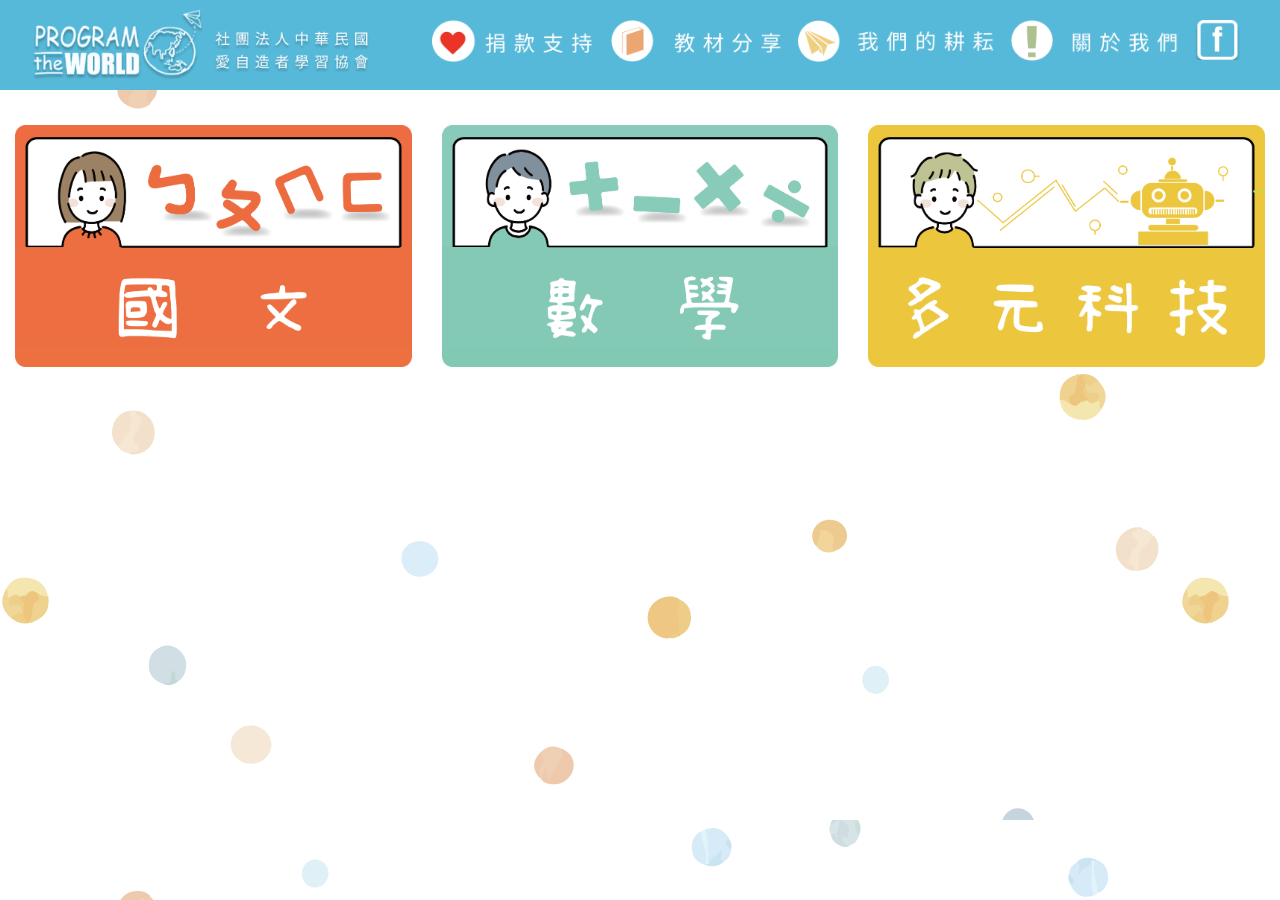
<file: index.html>
<!DOCTYPE html>
<html lang="en">
<head>
    <meta charset="UTF-8">
    <meta http-equiv="X-UA-Compatible" content="IE=edge">
    <meta name="viewport" content="width=device-width, initial-scale=1.0">
    <title>PTWA</title>
    <link rel="stylesheet" type="text/css" href="https://maxcdn.bootstrapcdn.com/bootstrap/4.5.2/css/bootstrap.min.css">
    <link rel="stylesheet" type="text/css" href="./libs/css/style.css">
    <script src="./libs/jquery/dist/jquery.min.js"></script>
    <!-- local wrong version -->
    <script src="https://cdnjs.cloudflare.com/ajax/libs/popper.js/1.16.0/umd/popper.min.js"></script>
    <script src="https://maxcdn.bootstrapcdn.com/bootstrap/4.5.2/js/bootstrap.min.js"></script>
</head>
<body>
    <header>
        <nav class="navbar navbar-expand-md navbar-dark sticky-top" >
            <div class="container-fluid" style="width: 100%;">
                <a class="navbar-brand" href="https://ptwa-npo.github.io/" alt="Home">
                    <img src="assets/images/nav_bar/logo.png" class="img-fluid" style="max-width: 90%;">
                </a>
                <!-- <button class="navbar-toggler" type="button" data-bs-toggle="collapse" data-bs-target="#navbarSupportedContent" 
                        aria-controls="navbarSupportedContent" aria-expanded="false" aria-label="Toggle navigation">
                    <span class="navbar-toggler-icon" ></span>
                </button> -->
                <div class="collapse navbar-collapse sticky-top" id="navbarSupportedContent">
                    <ul class="navbar-nav ms-auto mb-2 navbar-nav-scroll">
                        <li class="nav-item">
                            <a class="nav-link" aria-current="page" href="https://programtheworld.tw/donate/donate" alt="捐款" target="_blank">
                                <div class="nav1"><img src="assets/images/nav_bar/donate.png" class="img-fluid"></div>
                            </a>
                        </li>
                        <li class="nav-item">
                            <a class="nav-link" href="#grade-title" alt="遊戲">
                                <img src="assets/images/nav_bar/sharing.png" class="img-fluid">
                            </a>
                        </li>
                        <li class="nav-item">
                            <a class="nav-link" href="https://programtheworld.tw/works/index" alt="耕耘" target="_blank">
                                <img src="assets/images/nav_bar/effort.png" class="img-fluid">
                            </a>
                        </li>
                        <li class="nav-item">
                            <a class="nav-link" href="https://programtheworld.tw/about/about?pagetarget=us" alt="關於" target="_blank">
                                <img src="assets/images/nav_bar/about2.png" class="img-fluid">
                            </a>
                        </li>
                        <li class="nav-item">
                            <a class="nav-link" href="https://www.facebook.com/program.the.world" alt="facebook" target="_blank">
                                <img src="assets/images/nav_bar/facebook.png" class="img-fluid">
                            </a>
                        </li>
                    </ul>
                </div>
            </div>
        </nav>
    </header>
  
    <div class="container-fluid">
      <div class="row main-menu">
          <div class="col-12 col-md-4">
              <a href="#" class="link-block" data-toggle="collapse" data-target="#menu1">
                  <img src="assets/images/grade_btn/mand.png" class="img-fluid"  id="mand" onclick="changeImage('mand')">
              </a>
          </div>
          <div class="col-12 col-md-4">
              <a href="#" class="link-block" data-toggle="collapse" data-target="#menu2">
                  <img src="assets/images/grade_btn/math.png" class="img-fluid" id="math" onclick="changeImage('math')">
              </a>
          </div>
          <div class="col-12 col-md-4">
              <a href="#" class="link-block" data-toggle="collapse" data-target="#menu3">
                  <img src="assets/images/grade_btn/tech.png" class="img-fluid" id="tech" onclick="changeImage('tech')">
              </a>
          </div>
      </div>     
        <div class="row submenus">
            <div class="col-12">
                    <div id="menu1" class="collapse">
                        <div class="row">
                            <div class="col">
                                <a href="#" class="submenu-link-block"><img src="assets/images/grade_btn/grade1-3.png" class="img-fluid" ></a>
                            </div>
                            <div class="col">
                                <a href="#" class="submenu-link-block"><img src="assets/images/grade_btn/grade2-3.png" class="img-fluid" ></a>
                            </div>
                            <div class="col">
                                <a href="#" class="submenu-link-block"><img src="assets/images/grade_btn/grade3-3.png" class="img-fluid" ></a>
                            </div>
                            <div class="col">
                                <a href="#" class="submenu-link-block"><img src="assets/images/grade_btn/grade4-3.png" class="img-fluid" ></a>
                            </div>
                            <div class="col">
                                <a href="#" class="submenu-link-block"><img src="assets/images/grade_btn/grade5-3.png" class="img-fluid" ></a>
                            </div>
                            <div class="col">
                                <a href="#" class="submenu-link-block"><img src="assets/images/grade_btn/grade6-3.png" class="img-fluid" ></a>
                            </div>
                        </div>
                    </div>
                    <div id="menu2" class="collapse">
                        <div class="row">
                            <div class="col">
                                <a href="./games/math/grade1/index.html" alt="數學一上遊戲" class="submenu-link-block"><img src="assets/images/grade_btn/grade1.png" class="img-fluid" ></a>
                            </div>
                            <div class="col">
                                <a href="#" class="submenu-link-block"><img src="assets/images/grade_btn/grade2.png" class="img-fluid" ></a>
                            </div>
                            <div class="col">
                                <a href="./games/math/grade3/index.html" alt="數學三上遊戲" class="submenu-link-block"><img src="assets/images/grade_btn/grade3.png" class="img-fluid" ></a>
                            </div>
                            <div class="col">
                                <a href="#" class="submenu-link-block"><img src="assets/images/grade_btn/grade4.png" class="img-fluid" ></a>
                            </div>
                            <div class="col">
                                <a href="#" class="submenu-link-block"><img src="assets/images/grade_btn/grade5.png" class="img-fluid" ></a>
                            </div>
                            <div class="col">
                                <a href="#" class="submenu-link-block"><img src="assets/images/grade_btn/grade6.png" class="img-fluid" ></a>
                            </div>
                        </div>
                        <div class="row">
                            <div class="col">
                                <a href="#" class="submenu-link-block"><img src="assets/images/grade_btn/grade1-2.png" class="img-fluid" ></a>
                            </div>
                            <div class="col">
                                <a href="#" class="submenu-link-block"><img src="assets/images/grade_btn/grade2-2.png" class="img-fluid" ></a>
                            </div>
                            <div class="col">
                                <a href="#" class="submenu-link-block"><img src="assets/images/grade_btn/grade3-2.png" class="img-fluid" ></a>
                            </div>
                            <div class="col">
                                <a href="#" class="submenu-link-block"><img src="assets/images/grade_btn/grade4-2.png" class="img-fluid" ></a>
                            </div>
                            <div class="col">
                                <a href="#" class="submenu-link-block"><img src="assets/images/grade_btn/grade5-2.png" class="img-fluid" ></a>
                            </div>
                            <div class="col">
                                <a href="#" class="submenu-link-block"><img src="assets/images/grade_btn/grade6-2.png" class="img-fluid" ></a>
                            </div>
                        </div>
                    </div>
                    <div id="menu3" class="collapse">
                        <div class="row">
                            <div class="col">
                                <a href="./games/technology/grade1/index.html" alt="科技一年級" class="submenu-link-block"><img src="assets/images/grade_btn/grade1-3.png" class="img-fluid" ></a>
                            </div>
                            <div class="col">
                                <a href="#" class="submenu-link-block"><img src="assets/images/grade_btn/grade2-3.png" class="img-fluid" ></a>
                            </div>
                            <div class="col">
                                <a href="#" class="submenu-link-block"><img src="assets/images/grade_btn/grade3-3.png" class="img-fluid" ></a>
                            </div>
                            <div class="col">
                                <a href="#" class="submenu-link-block"><img src="assets/images/grade_btn/grade4-3.png" class="img-fluid" ></a>
                            </div>
                            <div class="col">
                                <a href="#" class="submenu-link-block"><img src="assets/images/grade_btn/grade5-3.png" class="img-fluid" ></a>
                            </div>
                            <div class="col">
                                <a href="#" class="submenu-link-block"><img src="assets/images/grade_btn/grade6-3.png" class="img-fluid" ></a>
                            </div>
                        </div>
                    </div>
                </div>
            </div>
        </div>
      </div>
    <script src="./libs/js/script.js"></script>
</body>
</html>
</file>
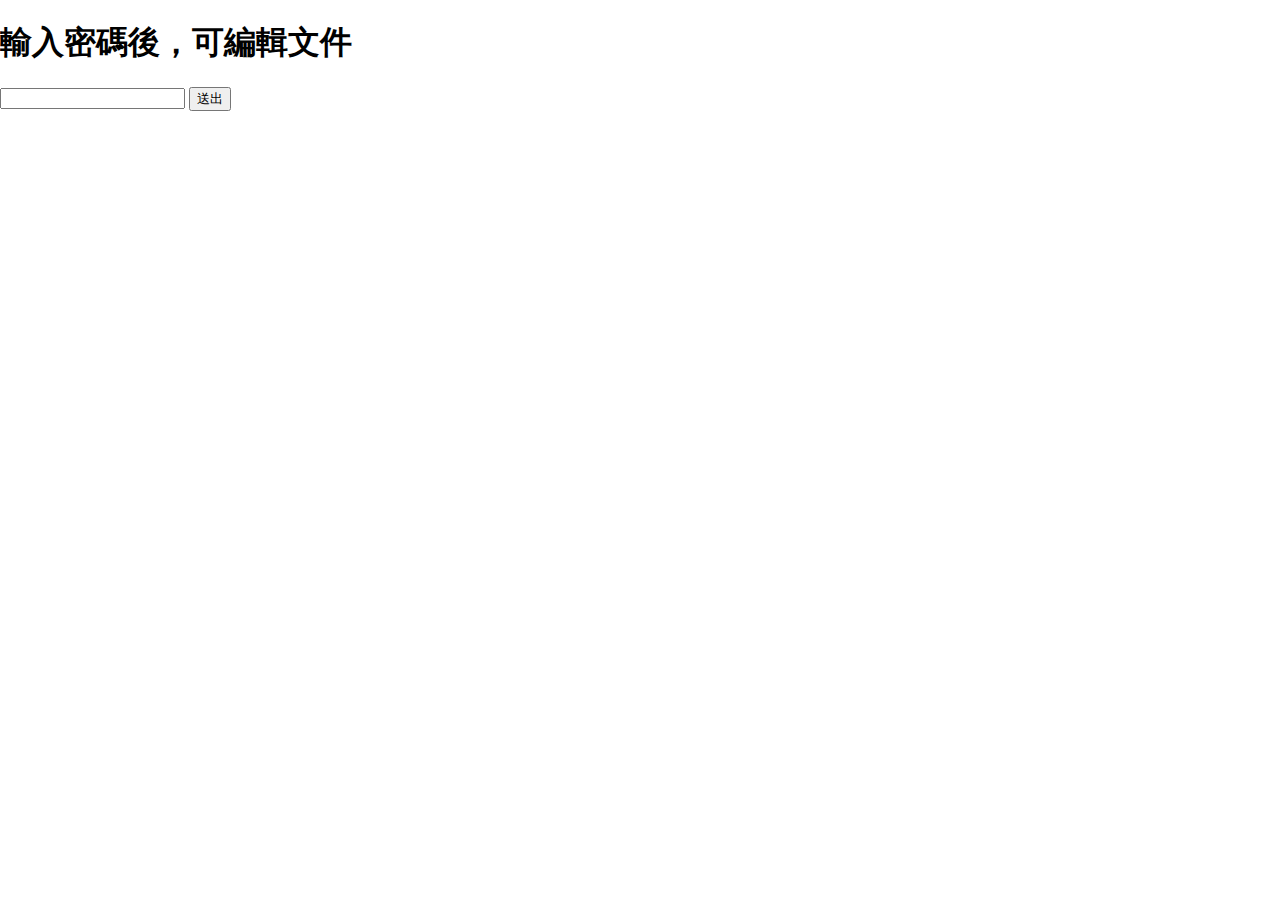
<file: comment/index.html>
<!DOCTYPE html>
<html lang="en">
<head>
    <meta charset="UTF-8">
    <meta http-equiv="X-UA-Compatible" content="IE=edge">
    <title>特教遊戲網站意見回饋</title>
</head>
<body style="margin: 0">
    <h1>輸入密碼後，可編輯文件</h1>
    <form onsubmit="return validatePassword()" target="_blank" action="https://hackmd.io/@520101/BJB0Yqcfn/edit" method="get">
        <input type="password" id="passwordInput">
        <input type="submit" value="送出">
    </form>
    <script>
        function validatePassword() {
            var passwordInput = document.getElementById('passwordInput').value;
            var encryptedPassword = encryptPassword(passwordInput);
    
            if (encryptedPassword === 'dXl8Zg==' || encryptedPassword === 'VXl8Zg==' || encryptedPassword === 'VVlcRg==') {
                return true;
            } else {
                alert('密码错误，请重新输入！');
                return false;
            }
        }
    
        function encryptPassword(password) {
            var encrypted = '';
            for (var i = 0; i < password.length; i++) {
                var charCode = password.charCodeAt(i);
                encrypted += String.fromCharCode(charCode + 5);
            }
            return btoa(encrypted);
        }
    </script>
    
    <div id="my-note" style="height: 85vh; width: 100%">
        <iframe src="https://hackmd.io/@520101/BJB0Yqcfn" frameborder="0" width="100%" height="100%"></iframe>
    </div>
</body>
</html>
</file>
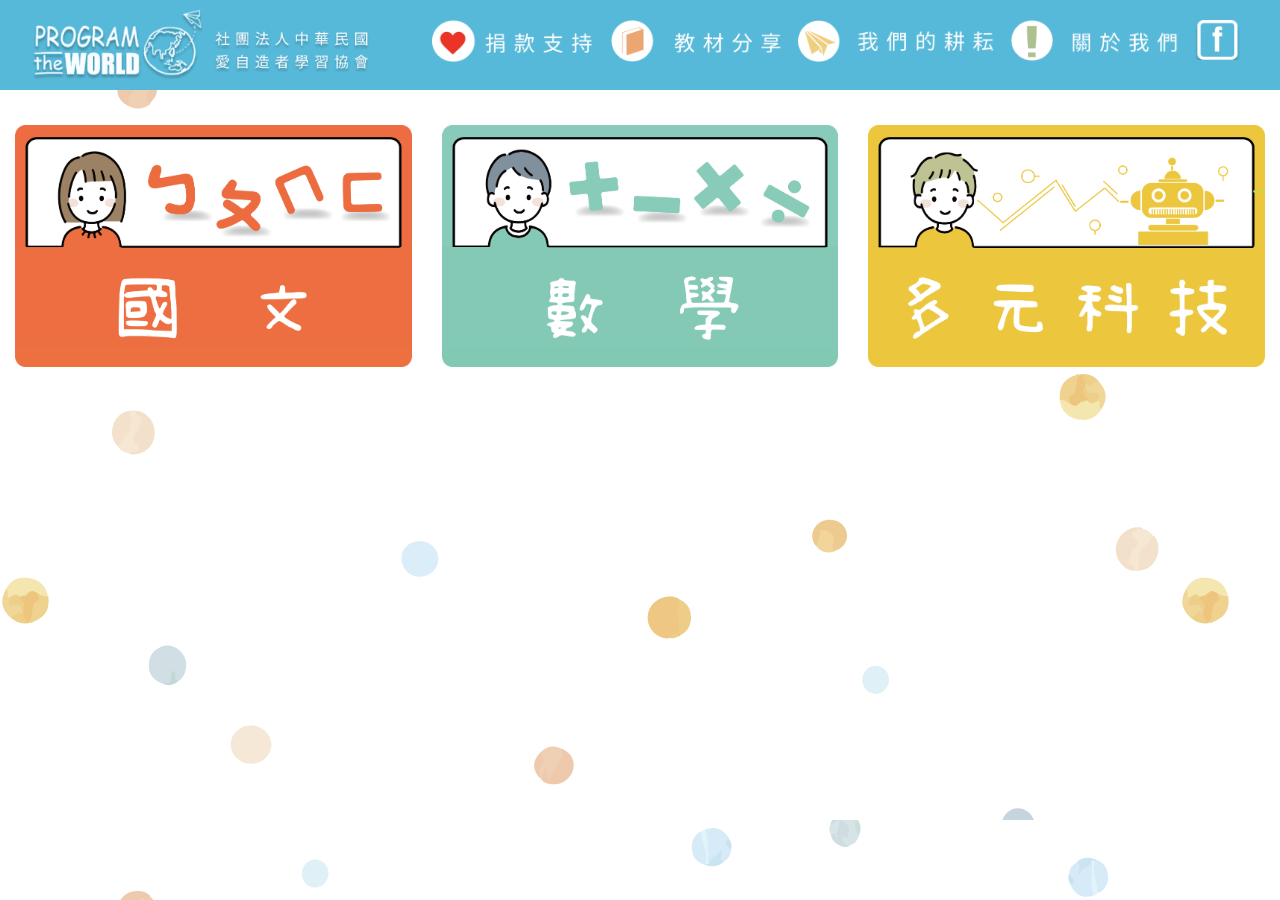
<file: public/index.html>
<!DOCTYPE html>
<html lang="en">
<head>
    <meta charset="UTF-8">
    <meta http-equiv="X-UA-Compatible" content="IE=edge">
    <meta name="viewport" content="width=device-width, initial-scale=1.0">
    <title>PTWA</title>
    <link rel="stylesheet" type="text/css" href="https://maxcdn.bootstrapcdn.com/bootstrap/4.5.2/css/bootstrap.min.css">
    <link rel="stylesheet" type="text/css" href="libs/css/style.css">
    <script src="libs/jquery/dist/jquery.min.js"></script>
    <!-- local wrong version -->
    <script src="https://cdnjs.cloudflare.com/ajax/libs/popper.js/1.16.0/umd/popper.min.js"></script>
    <script src="https://maxcdn.bootstrapcdn.com/bootstrap/4.5.2/js/bootstrap.min.js"></script>
</head>
<body>
    <header>
        <nav class="navbar navbar-expand-md navbar-dark sticky-top" >
            <div class="container-fluid" style="width: 100%;">
                <a class="navbar-brand" href="https://ptwa-npo.github.io/" alt="Home">
                    <img src="assets/images/nav_bar/logo.png" class="img-fluid" style="max-width: 90%;">
                </a>
                <!-- <button class="navbar-toggler" type="button" data-bs-toggle="collapse" data-bs-target="#navbarSupportedContent" 
                        aria-controls="navbarSupportedContent" aria-expanded="false" aria-label="Toggle navigation">
                    <span class="navbar-toggler-icon" ></span>
                </button> -->
                <div class="collapse navbar-collapse sticky-top" id="navbarSupportedContent">
                    <ul class="navbar-nav ms-auto mb-2 navbar-nav-scroll">
                        <li class="nav-item">
                            <a class="nav-link" aria-current="page" href="https://programtheworld.tw/donate/donate" alt="捐款" target="_blank">
                                <div class="nav1"><img src="assets/images/nav_bar/donate.png" class="img-fluid"></div>
                            </a>
                        </li>
                        <li class="nav-item">
                            <a class="nav-link" href="#grade-title" alt="遊戲">
                                <img src="assets/images/nav_bar/sharing.png" class="img-fluid">
                            </a>
                        </li>
                        <li class="nav-item">
                            <a class="nav-link" href="https://programtheworld.tw/works/index" alt="耕耘" target="_blank">
                                <img src="assets/images/nav_bar/effort.png" class="img-fluid">
                            </a>
                        </li>
                        <li class="nav-item">
                            <a class="nav-link" href="https://programtheworld.tw/about/about?pagetarget=us" alt="關於" target="_blank">
                                <img src="assets/images/nav_bar/about2.png" class="img-fluid">
                            </a>
                        </li>
                        <li class="nav-item">
                            <a class="nav-link" href="https://www.facebook.com/program.the.world" alt="facebook" target="_blank">
                                <img src="assets/images/nav_bar/facebook.png" class="img-fluid">
                            </a>
                        </li>
                    </ul>
                </div>
            </div>
        </nav>
    </header>
  
    <div class="container-fluid">
      <div class="row main-menu">
          <div class="col-12 col-md-4">
              <a href="#" class="link-block" data-toggle="collapse" data-target="#menu1">
                  <img src="assets/images/grade_btn/mand.png" class="img-fluid"  id="mand" onclick="changeImage('mand')">
              </a>
          </div>
          <div class="col-12 col-md-4">
              <a href="#" class="link-block" data-toggle="collapse" data-target="#menu2">
                  <img src="assets/images/grade_btn/math.png" class="img-fluid" id="math" onclick="changeImage('math')">
              </a>
          </div>
          <div class="col-12 col-md-4">
              <a href="#" class="link-block" data-toggle="collapse" data-target="#menu3">
                  <img src="assets/images/grade_btn/tech.png" class="img-fluid" id="tech" onclick="changeImage('tech')">
              </a>
          </div>
      </div>     
        <div class="row submenus">
            <div class="col-12">
                    <div id="menu1" class="collapse">
                        <div class="row">
                            <div class="col">
                                <a href="#" class="submenu-link-block"><img src="assets/images/grade_btn/grade1-3.png" class="img-fluid" ></a>
                            </div>
                            <div class="col">
                                <a href="#" class="submenu-link-block"><img src="assets/images/grade_btn/grade2-3.png" class="img-fluid" ></a>
                            </div>
                            <div class="col">
                                <a href="#" class="submenu-link-block"><img src="assets/images/grade_btn/grade3-3.png" class="img-fluid" ></a>
                            </div>
                            <div class="col">
                                <a href="#" class="submenu-link-block"><img src="assets/images/grade_btn/grade4-3.png" class="img-fluid" ></a>
                            </div>
                            <div class="col">
                                <a href="#" class="submenu-link-block"><img src="assets/images/grade_btn/grade5-3.png" class="img-fluid" ></a>
                            </div>
                            <div class="col">
                                <a href="#" class="submenu-link-block"><img src="assets/images/grade_btn/grade6-3.png" class="img-fluid" ></a>
                            </div>
                        </div>
                    </div>
                    <div id="menu2" class="collapse">
                        <div class="row">
                            <div class="col">
                                <a href="./games/math/grade1/index.html" alt="數學一上遊戲" class="submenu-link-block"><img src="assets/images/grade_btn/grade1.png" class="img-fluid" ></a>
                            </div>
                            <div class="col">
                                <a href="#" class="submenu-link-block"><img src="assets/images/grade_btn/grade2.png" class="img-fluid" ></a>
                            </div>
                            <div class="col">
                                <a href="./games/math/grade3/index.html" alt="數學三上遊戲" class="submenu-link-block"><img src="assets/images/grade_btn/grade3.png" class="img-fluid" ></a>
                            </div>
                            <div class="col">
                                <a href="#" class="submenu-link-block"><img src="assets/images/grade_btn/grade4.png" class="img-fluid" ></a>
                            </div>
                            <div class="col">
                                <a href="#" class="submenu-link-block"><img src="assets/images/grade_btn/grade5.png" class="img-fluid" ></a>
                            </div>
                            <div class="col">
                                <a href="#" class="submenu-link-block"><img src="assets/images/grade_btn/grade6.png" class="img-fluid" ></a>
                            </div>
                        </div>
                        <div class="row">
                            <div class="col">
                                <a href="#" class="submenu-link-block"><img src="assets/images/grade_btn/grade1-2.png" class="img-fluid" ></a>
                            </div>
                            <div class="col">
                                <a href="#" class="submenu-link-block"><img src="assets/images/grade_btn/grade2-2.png" class="img-fluid" ></a>
                            </div>
                            <div class="col">
                                <a href="#" class="submenu-link-block"><img src="assets/images/grade_btn/grade3-2.png" class="img-fluid" ></a>
                            </div>
                            <div class="col">
                                <a href="#" class="submenu-link-block"><img src="assets/images/grade_btn/grade4-2.png" class="img-fluid" ></a>
                            </div>
                            <div class="col">
                                <a href="#" class="submenu-link-block"><img src="assets/images/grade_btn/grade5-2.png" class="img-fluid" ></a>
                            </div>
                            <div class="col">
                                <a href="#" class="submenu-link-block"><img src="assets/images/grade_btn/grade6-2.png" class="img-fluid" ></a>
                            </div>
                        </div>
                    </div>
                    <div id="menu3" class="collapse">
                        <div class="row">
                            <div class="col">
                                <a href="./games/technology/grade1/index.html" alt="科技一年級" class="submenu-link-block"><img src="assets/images/grade_btn/grade1-3.png" class="img-fluid" ></a>
                            </div>
                            <div class="col">
                                <a href="#" class="submenu-link-block"><img src="assets/images/grade_btn/grade2-3.png" class="img-fluid" ></a>
                            </div>
                            <div class="col">
                                <a href="#" class="submenu-link-block"><img src="assets/images/grade_btn/grade3-3.png" class="img-fluid" ></a>
                            </div>
                            <div class="col">
                                <a href="#" class="submenu-link-block"><img src="assets/images/grade_btn/grade4-3.png" class="img-fluid" ></a>
                            </div>
                            <div class="col">
                                <a href="#" class="submenu-link-block"><img src="assets/images/grade_btn/grade5-3.png" class="img-fluid" ></a>
                            </div>
                            <div class="col">
                                <a href="#" class="submenu-link-block"><img src="assets/images/grade_btn/grade6-3.png" class="img-fluid" ></a>
                            </div>
                        </div>
                    </div>
                </div>
            </div>
        </div>
      </div>
    <script src="libs/js/script.js"></script>
</body>
</html>
</file>
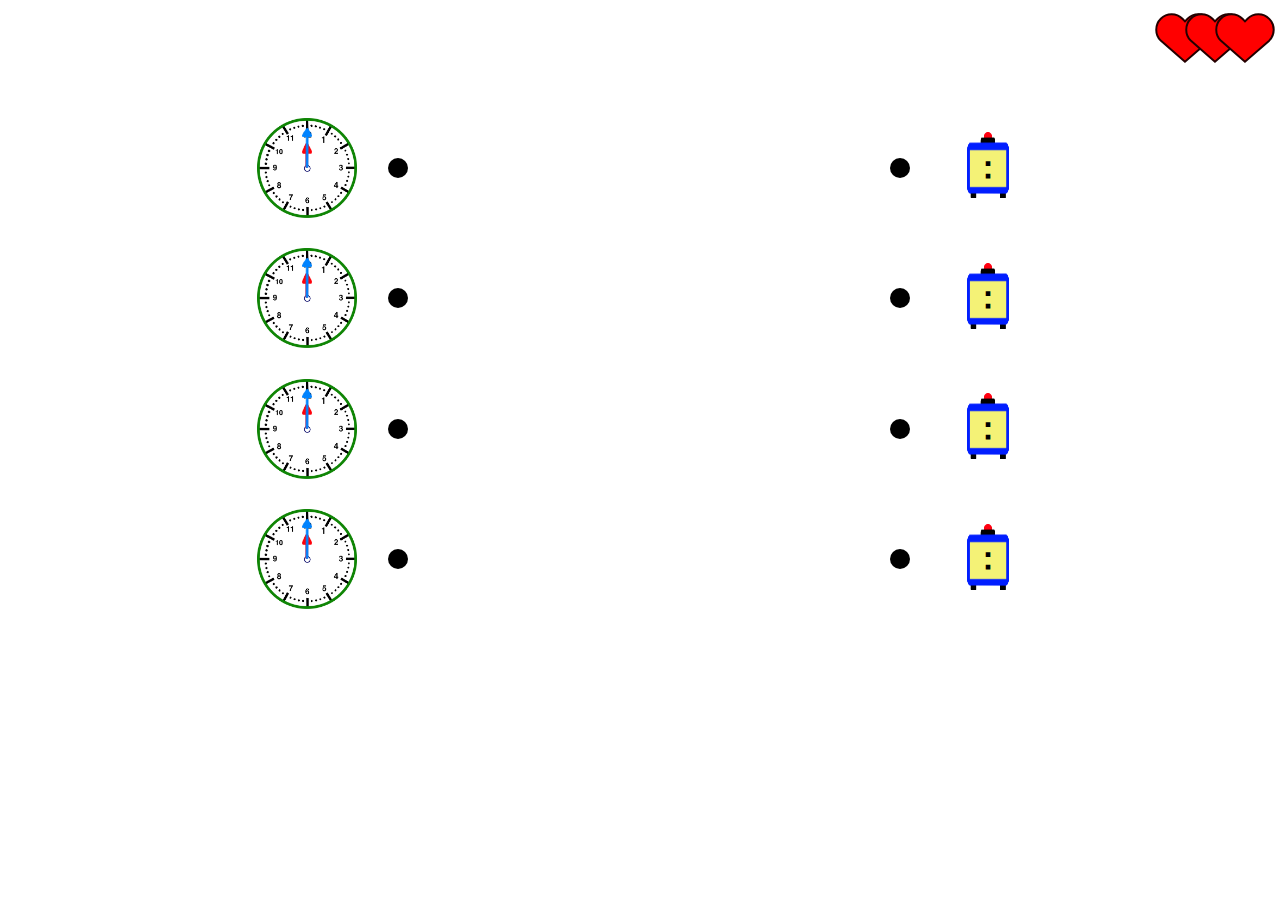
<file: games/clock_connection/index.html>
<!DOCTYPE html>
<html lang="en">
<head>
    <meta charset="UTF-8">
    <meta http-equiv="X-UA-Compatible" content="IE=edge">
    <meta name="viewport" content="width=device-width, initial-scale=1.0">
    <link rel="stylesheet" type="text/css" href="style.css">
    <script src="../../libs/jquery/dist/jquery.min.js"></script>
</head>
<body>
    <div class="overlay">
        <div class="hintContainer">
            <h1 >提示：</h1>
            <div class="leftArea"></div>
            <div class="rightArea"></div>
        </div>
    </div>
    <div class="gameArea">
        <svg class="drawingArea">
            <line class="line" x1="0" y1="0" x2="0" y2="0" />
        </svg>
        <!-- 遊戲內容 -->
        <div class="leftArea">
            <div class="questionArea">
                <div class="contentArea">
                    <div class="hour"></div>
                    <div class="minute"></div>
                </div>
                <div class="dot"></div>
            </div>
            <div class="questionArea">
                <div class="contentArea">
                    <div class="hour"></div>
                    <div class="minute"></div>
                </div>
                <div class="dot"></div>
            </div>
            <div class="questionArea">
                <div class="contentArea">
                    <div class="hour"></div>
                    <div class="minute"></div>
                </div>
                <div class="dot"></div>
            </div>
            <div class="questionArea">
                <div class="contentArea">
                    <div class="hour"></div>
                    <div class="minute"></div>
                </div>
                <div class="dot"></div>
            </div>
        </div>
        <div class="rightArea">
            <div class="answerArea">
                <div class="dot"></div>
                <div class="contentArea">
                    <h1 class="hour"></h1>
                    <h1 class="minute"></h1>
                </div>
            </div>
            <div class="answerArea">
                <div class="dot"></div>
                <div class="contentArea">
                    <h1 class="hour"></h1>
                    <h1 class="minute"></h1>
                </div>
            </div>
            <div class="answerArea">
                <div class="dot"></div>
                <div class="contentArea">
                    <h1 class="hour"></h1>
                    <h1 class="minute"></h1>
                </div>
            </div>
            <div class="answerArea">
                <div class="dot"></div>
                <div class="contentArea">
                    <h1 class="hour"></h1>
                    <h1 class="minute"></h1>
                </div>
            </div>
        </div>
    </div>
    <script src="./src/Game.js" type="module"></script>
</body>
</html>
</file>
<file: libs/css/style.css>
body {
    background-image: url('../../assets/images/grade_btn/bg.png');
}

.navbar {
    background-color: #57B9D9; 
    height: 90px; 
    width: 100%; 
    margin: 0;
}

.link-block {
    display: block;
    margin-top: 35px;
}   

.submenus {
    display: flex;
    flex-wrap: wrap;
    justify-content: center;
}
.submenu-link-block {
    display: flex;
    color: white;
    margin: 5px;
    flex-wrap: wrap;
    justify-content: center;
    padding-top: 20px;
}
</file>
<file: public/libs/css/style.css>
body {
    background-image: url('../../../public/assets/images/grade_btn/bg.png');
}

.navbar {
    background-color: #57B9D9; 
    height: 90px; 
    width: 100%; 
    margin: 0;
}

.link-block {
    display: block;
    margin-top: 35px;
}   

.submenus {
    display: flex;
    flex-wrap: wrap;
    justify-content: center;
}
.submenu-link-block {
    display: flex;
    color: white;
    margin: 5px;
    flex-wrap: wrap;
    justify-content: center;
    padding-top: 20px;
}
</file>
<file: games/clock_connection/style.css>
@import url(../../game_view/css/connection_game.css);

* {
    /* border: solid 2px black; */
    /* position: relative; */
}

/* hint */
.overlay{
    /* display: block; */
}

.hintContainer{
    display: flex;
    justify-content: space-evenly;
}
.hintContainer .leftArea, .hintContainer .rightArea{
    display: flex;
    flex-direction: column;
    justify-content: space-around;
    padding-top: 5%;
}
.hintContainer .contentArea {
    padding: 5%
}

/* Game Area */
.gameArea {
    display: flex;
    justify-content: space-between;
}

/* Question Area */
.gameArea .leftArea, .gameArea .rightArea {
    display: flex;
    flex: 3;
    flex-direction: column;
    justify-content: space-around;
    margin-top: 8%;
    margin-bottom: 2%;
}
.gameArea .leftArea {
    margin-left: 2%;
}
.rightArea {
    margin-right: 2%;
}

/* Ever Question Area*/
.questionArea, .answerArea {
    display: flex;
    flex: 2;
    justify-content: center;
    align-items: center;
}

/* ContenArea */
.contentArea {
    position: relative;
}
.contentArea h1{
    margin: 0;
}

/* Left Area */
.leftArea .contentArea {
    position: relative;
    width: 100px;
    height: 100px;
    background-size: 100% 100%;
    background-image: url('./assets/clock.png');
}
.leftArea .hour, .leftArea .minute {
    position: absolute;
    z-index: 10;
    bottom: 50%;
    left: 45%;
    transform-origin: bottom center;
  }
  
.leftArea .hour {
    transform-origin: bottom;
    width: 10%;
    height: 25%;
    background-size: 100% 100%;
    background-image: url('./assets/hour.png');
}
  
.leftArea .minute {
    transform-origin: bottom;
    width: 10%;
    height: 40%;
    background-size: 100% 100%;
    background-image: url('./assets/minite.png');
}

/* Right Area */
.rightArea .contentArea {
    display: flex;
    align-items: center;
}
.rightArea .contentArea::before {
    content: "";
    position: absolute;
    top: -30%;
    left: -15%;
    width: 130%;
    height: 150%;
    background-image: url('./assets/digital_clock.png');
    background-size: 100% 100%;
    background-position: center;
    z-index: -1;
}


.rightArea .contentArea .hour::after {
    content: "：";
}
.rightArea .contentArea > * {
    flex: 5;
}
/* Dot */
.leftArea .dot {
    margin-left: 5%;
}
.rightArea .dot {
    margin-right: 10%;
}
</file>
